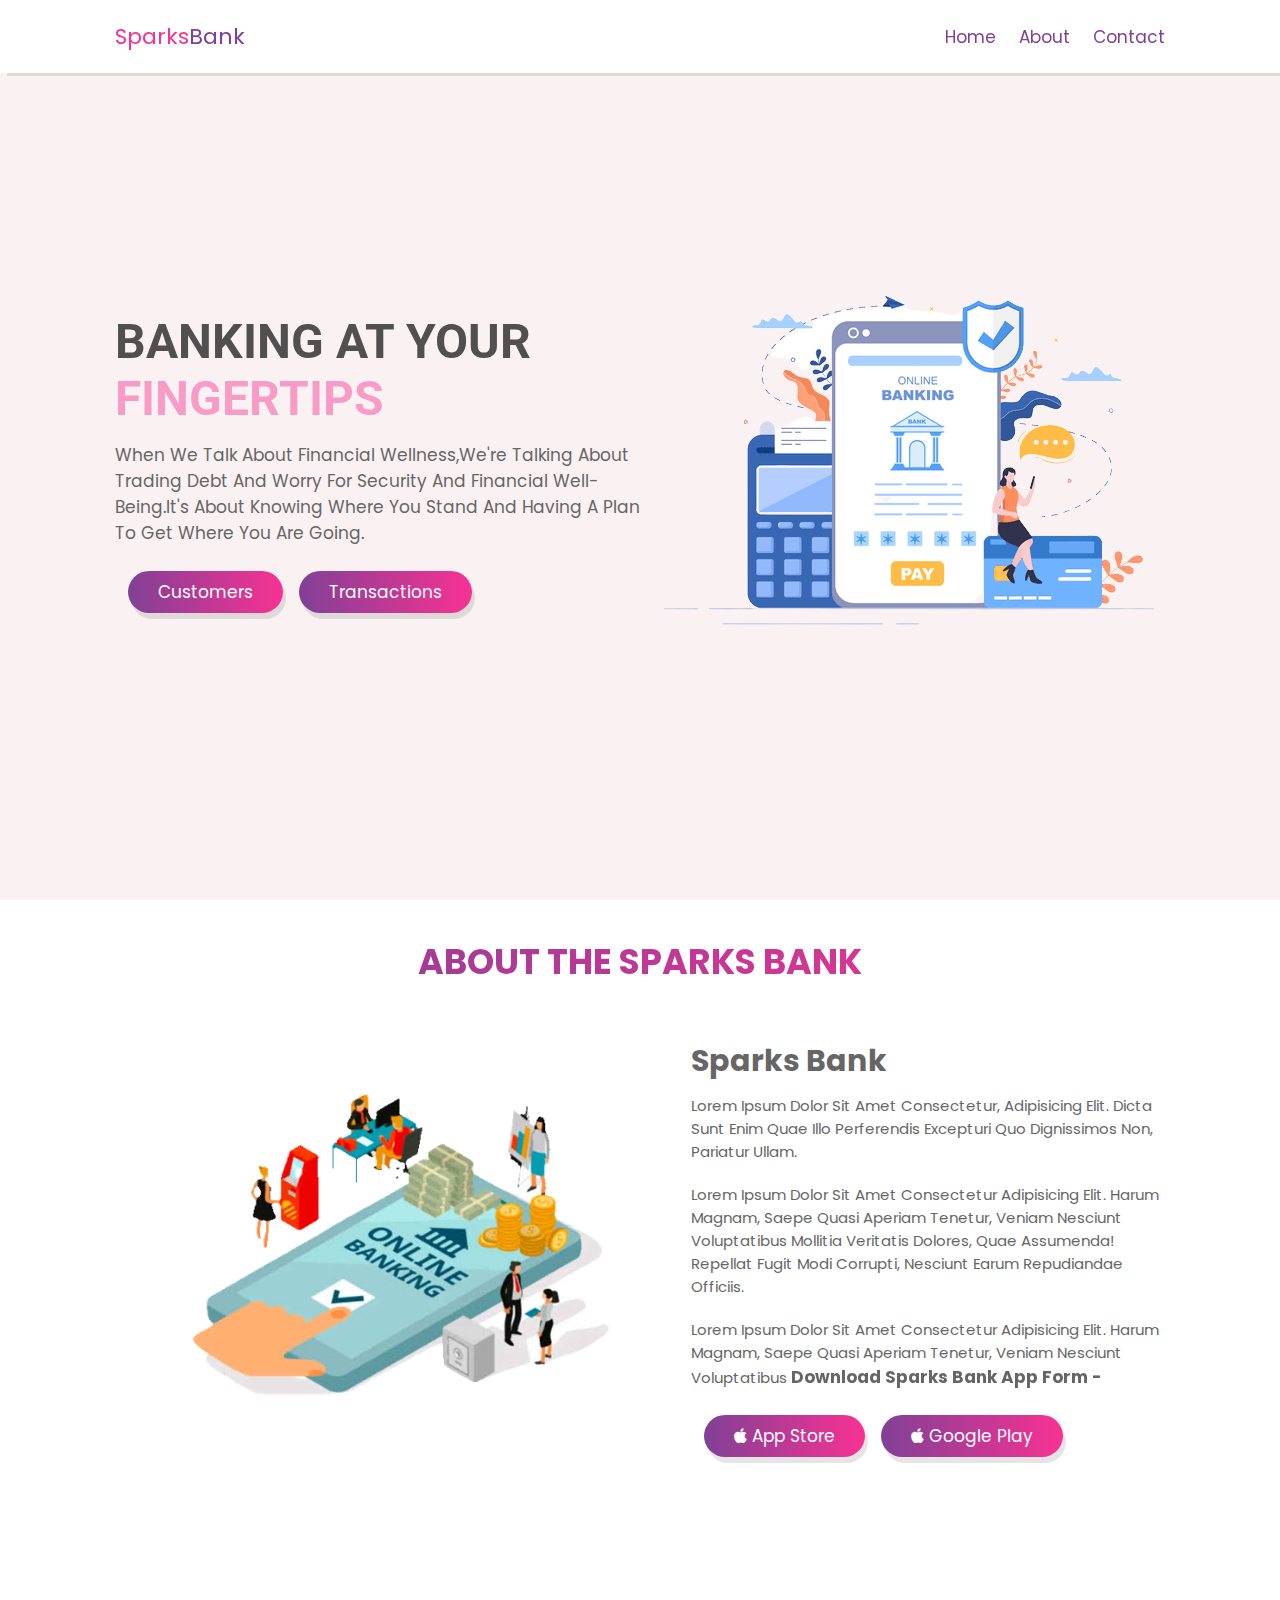
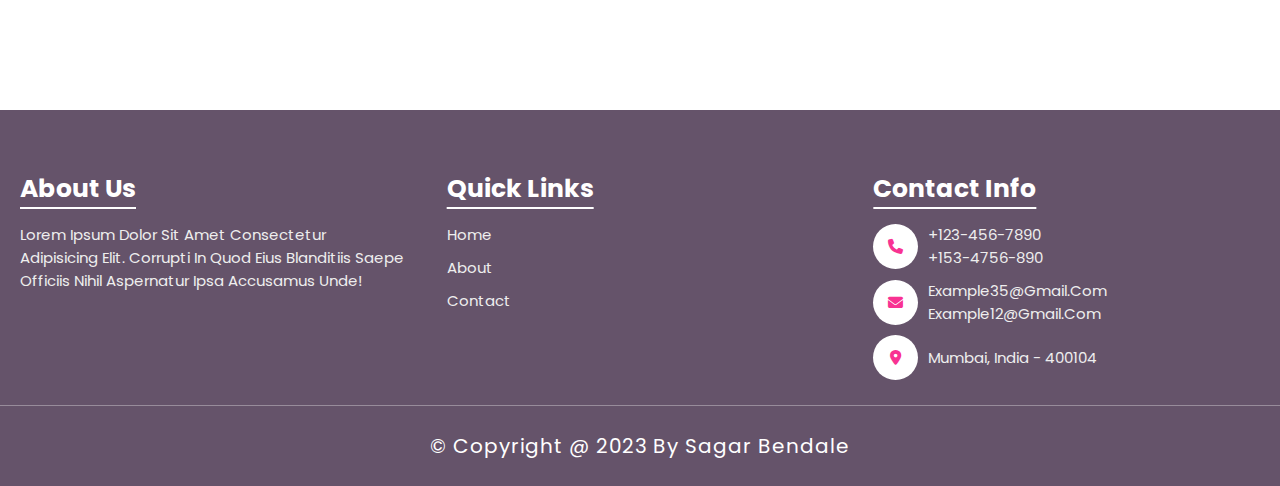
<file: index.html>
<!DOCTYPE html>
<html lang="en">

<head>
    <meta charset="UTF-8">
    <meta http-equiv="X-UA-Compatible" content="IE=edge">
    <meta name="viewport" content="width=device-width, initial-scale=1.0">
    <title>Basic Banking System</title>
    <link rel="stylesheet" href="https://cdnjs.cloudflare.com/ajax/libs/font-awesome/6.2.1/css/all.min.css">
    <link rel="stylesheet" href="style1.css">
</head>

<body>
    <header>

        <a href="#" class="Logo"><span>Sparks</span>Bank</a>

        <input type="checkbox" id="menu-bar">
        <label for="menu-bar" class="fas fa-bars"></label>

        <nav class="navbar">
            <a href="#Home">home</a>
            <a href="#About">About</a>
            <a href="#Contact">Contact</a>
        </nav>

    </header>

    <section class="home" id="Home">

        <div class="content">
            <h3> Banking at Your <br><span> Fingertips </span></h3>
            <p> When we talk about Financial wellness,we're talking about trading debt and worry
                for security and financial well-being.It's about knowing where you stand and
                having a plan to get where you are going.
            </p>
            <a href="customers.html" class="btn"> Customers </a>
            <a href="customers.html" class="btn"> Transactions </a>
        </div>

        <div class="image">
            <img src="image1.png" alt="">
        </div>

    </section>

    <section class="about" id="About">


        <h1 class="heading">About the Sparks Bank</h1>

        <div class="coloumn">

            <div class="image">
                <img src="image2.png" alt="">
            </div>

            <div class="content">
                <h3> Sparks Bank </h3>
                <p>Lorem ipsum dolor sit amet consectetur, adipisicing elit. Dicta sunt enim quae illo perferendis
                    excepturi quo dignissimos non, pariatur ullam.</p>
                <p> Lorem ipsum dolor sit amet consectetur adipisicing elit. Harum magnam, saepe quasi aperiam tenetur,
                    veniam nesciunt voluptatibus mollitia veritatis dolores, quae assumenda! Repellat fugit modi
                    corrupti, nesciunt earum repudiandae officiis.</p>
                <p> Lorem ipsum dolor sit amet consectetur adipisicing elit. Harum magnam, saepe quasi aperiam tenetur,
                    veniam nesciunt voluptatibus <span>Download Sparks Bank app form -</span></p>
                <div class="button">
                    <a href="#" class="btn"> <i class="fab fa-apple"></i> App Store</a>
                    <a href="#" class="btn"> <i class="fab fa-apple"></i> Google Play</a>
                </div>
            </div>
        </div>

    </section>

    <div class="footer">
        <div class="box-container">
            <div class="box">
                <h3>about us</h3>
                <p>Lorem ipsum dolor sit amet consectetur adipisicing elit. Corrupti in quod eius blanditiis saepe
                    officiis nihil aspernatur ipsa accusamus unde!</p>
            </div>

            <div class="box">
                <h3>quick links</h3>
                <a href="#">home</a>
                <a href="#">about</a>
                <a href="#">contact</a>
            </div>

            <div class="box" id="Contact">
                <h3>Contact info</h3>
                <div class="info">
                    <i class="fas fa-phone"></i>
                    <p>+123-456-7890 <br>+153-4756-890</p>
                </div>
                <div class="info">
                    <i class="fas fa-envelope"></i>
                    <p>example35@gmail.com <br> example12@gmail.com</p>
                </div>
                <div class="info">
                    <i class="fas fa-map-marker-alt"></i>
                    <p>mumbai, india - 400104</p>
                </div>
            </div>
        </div>

        <h1 class="credit"> &copy; copyright @ 2023 by sagar bendale</h1>
    </div>

    <script src="Script.js"></script>

</html>
</file>
<file: style1.css>
@import url('https://fonts.googleapis.com/css2?family=PT+Sans&family=Poppins:wght@100;200;300;400;600&family=Roboto:wght@300;500&family=Source+Serif+4:opsz@8..60&display=swap');
@import url('https://fonts.googleapis.com/css2?family=Lobster+Two&family=Roboto:wght@400;500&display=swap');


:root {
    --purple: #814096;
    --pink: #F83292;
    --gradient: linear-gradient(90deg, var(--purple), var(--pink));
}

* {
    font-family: 'Poppins', sans-serif;
    margin: 0;
    padding: 0;
    box-sizing: border-box;
    text-transform: capitalize;
    outline: none;
    border: none;
    list-style: none;
    text-decoration: none;
}

*::selection {
    background: var(--pink);
    color: #fff;
}

html {
    font-size: 62.5%;
    overflow-x: hidden;
}

section {
    min-height: 100vh;
    padding: 0 9%;
    padding-top: 2.5rem;
}

.btn {
    display: inline-block;
    margin-top: 1.5rem;
    padding: .8rem 3rem;
    border-radius: 5rem;
    background: var(--gradient);
    font-size: 1.7rem;
    color: #fff;
    cursor: pointer;
    box-shadow: 0.3rem 0.6rem rgba(0, 0, 0, .1);
    margin-left: 1.3rem;
}

.btn:hover {
    transform: scale(1.1);
}

.heading {
    text-align: center;
    background: var(--gradient);
    color: transparent;
    -webkit-background-clip: text;
    background-clip: text;
    font-size: 3.5rem;
    text-transform: uppercase;
    padding: 1rem 0 5rem 0;
}

header {
    position: fixed;
    top: 0;
    left: 0;
    width: 100%;
    background: #fff;
    box-shadow: 0.7rem 0.3rem rgba(0, 0, 0, .1);
    padding: 2rem 9%;
    display: flex;
    align-items: center;
    justify-content: space-between;
    z-index: 1000;
}

header .Logo {
    font-size: 2.2rem;
    color: var(--purple);
}

header .Logo span {
    color: var(--pink);
}

header .navbar a {
    font-size: 1.7rem;
    margin-left: 2rem;
    color: var(--purple);
}

header .navbar a:hover {
    color: var(--pink);
}

header input {
    display: none;
}

header label {
    font-size: 3rem;
    color: var(--purple);
    cursor: pointer;
    visibility: hidden;
    opacity: 0;
}

.home {
    display: flex;
    align-items: center;
    justify-content: center;
    background: #faf2f2f7;

}

.home .image img {
    width: 40vw;
}

.home .content h3 {
    font-size: 4.8rem;
    color: rgb(63, 62, 62);
    text-transform: uppercase;
    opacity: 0.9;
    font-family: 'Roboto', sans-serif;
}

.home .content h3 span {
    color: var(--pink);
    text-transform: uppercase;
    opacity: 0.5;
    font-family: 'Roboto', sans-serif;
}

.home .content p {
    font-size: 1.7rem;
    color: #666;
    padding: 1.5rem 0 1rem 0;
}

p span{
   font-weight: bold;
   color: black;
   opacity: .6;
   font-size: 1.7rem;
}

.about{
    min-height: 90vh;
    background: #fff;
}

.about .coloumn {
    display: flex;
    align-items: center;
    justify-content: center;
    flex-wrap: wrap;
}

.about .coloumn .image{
    flex: 1 1 40rem;
}

.about .coloumn .image img{
    width: 45vw;
    /* background-color: #fff; */
}

.about .coloumn .content{
    flex: 1 1 40rem;
}

.about .coloumn .content h3{
    font-size: 3rem;
    color: #666;
}

.about .coloumn .content p{
    font-size: 1.5rem;
    color: #666;
    padding: 1rem 0;
}

.about .coloumn .content .buttons a:last-child{
    margin-left: 2rem;
}

.footer{
    padding-top: 3rem;
    background: #65536a;  
}

.footer .box-container{
    display: flex;
    flex-wrap: wrap;
}

.footer .box-container .box{
    flex:1 1 25rem;
    margin:2rem;
}

.footer .box-container .box h3{
    font-size: 2.5rem;
    padding:1rem 0;
    color:#fff;
    text-decoration: underline;
    text-underline-offset: 1rem;
}

.footer .box-container .box p{
    font-size: 1.5rem;
    padding:.5rem 0;
    color:#eee;
}

.footer .box-container .box a{
    display: block;
    font-size: 1.5rem;
    padding:.5rem 0;
    color:#eee;
}

.footer .box-container .box a:hover{
    text-decoration: underline;
}

.footer .box-container .box .info{
    display: flex;
    align-items: center;
}

.footer .box-container .box .info i{
    margin:.5rem 0;
    margin-right: 1rem;
    border-radius: 50%;
    background:#fff;
    color:var(--pink);
    font-size: 1.5rem;
    height:4.5rem;
    width:4.5rem;
    line-height: 4.5rem;
    text-align: center;
}

.footer .credit{
    font-size: 2rem;
    font-weight: normal;
    letter-spacing: .1rem;
    color:#fff;
    border-top: .1rem solid #fff5;
    padding:2.5rem 1rem;
    text-align: center;
}


/* media queries  */

@media (max-width:1200px){
    
    html{
        font-size: 55%;
    }

}

@media (max-width:991px){
    
    section{
        padding:0 3%;
        padding-top: 7.5rem;
        padding-bottom: 2rem;
    }

}

@media (max-width:768px){

    header label{
        visibility: visible;
        opacity: 1;
    }

    header .navbar{
        position: absolute;
        top:100%; left: 0;
        width:100%;
        background:#fff;
        padding:1rem 2rem;
        border-top: .1rem solid rgba(0,0,0,.2);
        box-shadow: 0 .5rem 1rem rgba(0,0,0,.1);
        transform-origin: top;
        transform: scaleY(0);
        opacity: 0;
        transition: .2s linear;
    }

    header .navbar a{
        display: block;
        margin:2rem 0;
        font-size: 2rem;
    }

    header input:checked ~ .navbar{
        transform: scaleY(1);
        opacity: 1;
    }

    header input:checked ~ label::before{
        content:'\f00d';
    }

    .home{
        flex-flow: column-reverse;
    }

    .home .image img{
        width:100%;
    }

    .home .content h3{
        font-size: 3.6rem;
    }

    .home .content p{
        font-size: 1.5rem;
    }

    .about{
        background-position: right;
    }

    .newsletter p{
        width:auto;
    }

}

@media (max-width:450px){
    
    html{
        font-size: 50%;
    }

    .about .column .content .buttons a{
        width:100%;
        text-align: center;
    }

    .about .column .content .buttons a:last-child{
        margin: 1rem 0;
    }
}
</file>
